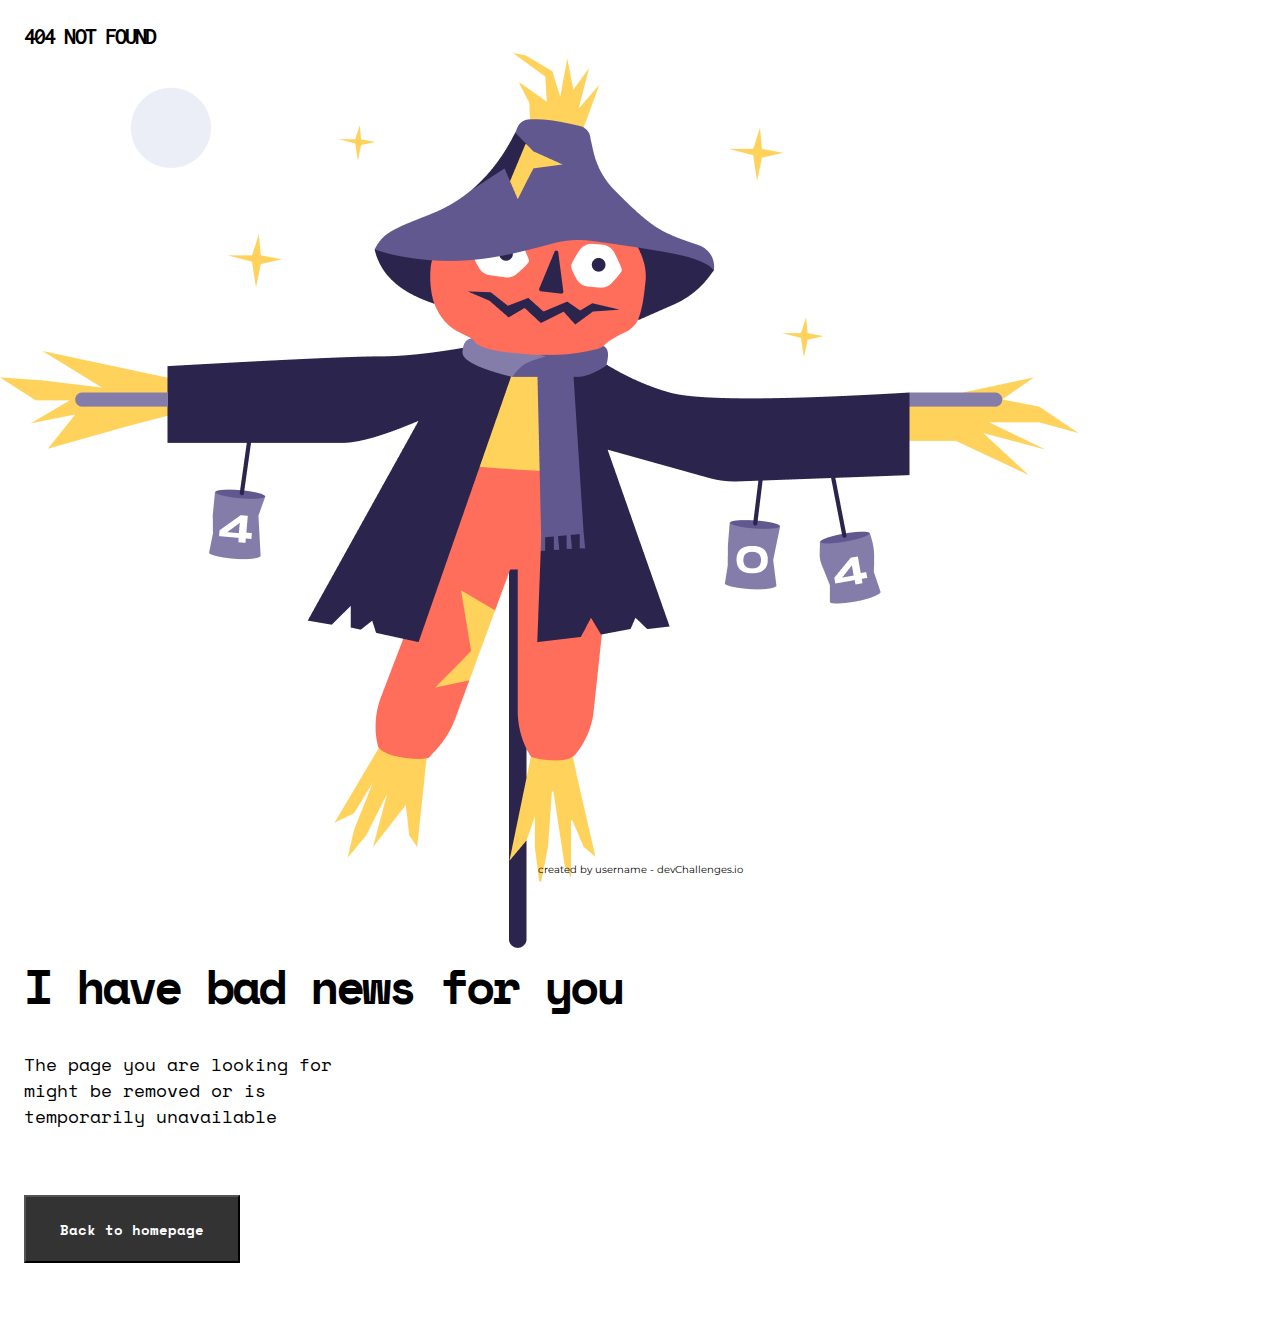
<file: index.html>
<!DOCTYPE html>
<html lang="en">
<head>
    <meta charset="UTF-8">
    <meta http-equiv="X-UA-Compatible" content="IE=edge">
    <meta name="viewport" content="width=device-width, initial-scale=1.0">
    <link rel="preconnect" href="https://fonts.googleapis.com">
    <link rel="preconnect" href="https://fonts.gstatic.com" crossorigin>
    <link href="https://fonts.googleapis.com/css2?family=Inconsolata:wght@700&family=Montserrat:wght@700&family=Space+Mono:wght@400;700&display=swap" rel="stylesheet">
    <link rel="stylesheet" href="style.css">
    <title>Document</title>
</head>
<body>
    <main class="container">
        <h2 class="subtitle">404 not found</h2>
        <img src="./Scarecrow.png" alt="">
        <h1 class="title">I have bad news for you</h1>
        <p>The page you are looking for might be removed or is temporarily unavailable</p>
        <button class="back">Back to homepage</button>
    </main>
    <footer>
        <p>created by username - devChallenges.io</p>
    </footer>
</body>
</html>
</file>
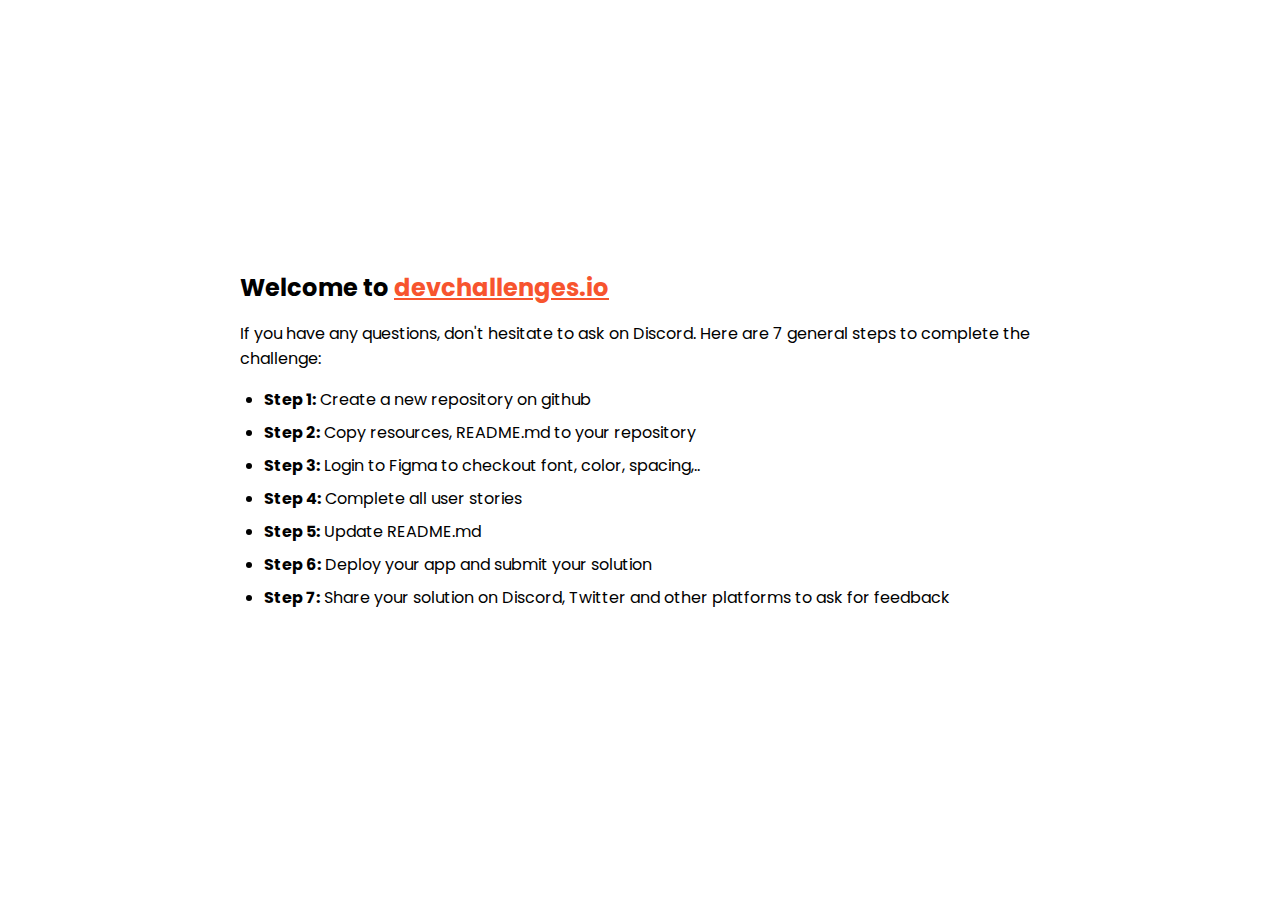
<file: index2.html>
<!DOCTYPE html>
<html lang="en">
  <head>
    <meta charset="utf-8" />
    <meta
      name="viewport"
      content="width=device-width, initial-scale=1,
  maximum-scale=5"
    />

    <link rel="icon" href="devchallenges.png" />

    <link
      rel="shortcut icon"
      type="image/x-icon"
      href="https://devchallenges.io/"
    />

    <link
      href="https://fonts.googleapis.com/css2?family=Poppins:wght@400;500&display=swap"
      rel="stylesheet"
    />

    <title>Devchallenges</title>

    <style>
      body {
        font-family: "Poppins", sans-serif;
      }

      ul {
        padding-left: 24px;
      }

      li {
        margin-bottom: 8px;
      }

      .welcome {
        max-width: 800px;
        margin: 0 auto;
      }

      .welcome-text {
        margin-top: 30vh;
        font-weight: 500;
      }

      .welcome-text p {
        font-size: 1rem;
        font-weight: 400;
      }

      .welcome-text h1 {
        font-size: 1.5rem;
      }

      .welcome-text a {
        color: #f7542e;
      }
    </style>
  </head>
  <body>
    <div class="welcome">
      <div class="welcome-text">
        <h1>
          Welcome to
          <a href="https://devchallenges.io/" target="_blank"
            >devchallenges.io</a
          >
        </h1>

        <p>
          If you have any questions, don't hesitate to ask on Discord. Here are
          7 general steps to complete the challenge:
        </p>
      </div>

      <ul>
        <li><b>Step 1:</b> Create a new repository on github</li>
        <li><b>Step 2:</b> Copy resources, README.md to your repository</li>
        <li>
          <b>Step 3:</b> Login to Figma to checkout font, color, spacing,..
        </li>
        <li><b>Step 4:</b> Complete all user stories</li>
        <li><b>Step 5:</b> Update README.md</li>
        <li><b>Step 6:</b> Deploy your app and submit your solution</li>
        <li>
          <b>Step 7:</b> Share your solution on Discord, Twitter and other
          platforms to ask for feedback
        </li>
      </ul>
    </div>
  </body>
</html>
</file>
<file: style.css>
* {
    box-sizing: border-box;
    margin: 0;
    padding: 0;
}
html {
    font-size: 62.5%;
}
.container {
    display: block;
    background-color: #FFFFFF;
}
.subtitle {
    width: 133px;
    margin-top: 24px;
    margin-left: 2.4rem;
    margin-bottom: .4rem;
    font-family: 'Inconsolata', monospace;
    font-size: 24px;
    font-weight: bold;
    line-height: 25px;
    letter-spacing: -1.9px;
    text-transform: uppercase;
}
.subcontainer img {
    display: block;
    margin: 6rem auto;
    width: 76.5%;    
}
.content {
    display: flex;
    flex-direction: column;
    justify-content: center;
}
.title {
    width: 93.3%;
    font-family: 'Space Mono', monospace;
    font-size: 4.8rem;
    margin-left: 2.4rem;
    margin-bottom: 3rem;
    letter-spacing: -0.3rem;
    font-weight: bold;
}
.container p {
    width: 328px;
    font-family: 'Space Mono', monospace;
    margin: 0 24px;
    font-size: 1.8rem;
    font-weight: 400;
    line-height: 2.6rem;
}
.back {
    width: 216px;
    height: 68px;
    margin: 6.6rem 2.4rem;
    font-family: 'Space Mono', monospace;
    font-size: 14px;
    font-weight: bold;
    background: #333333;
    color: #FFFFFF;
}
footer p {
    position: absolute;
    bottom: 24px;
    width: 287px;
    font-family: 'Montserrat', sans-serif;
    text-align: center;
    left: 0;
    right: 0;
    margin-left: auto;
    margin-right: auto;
}
@media (min-width: 1440px)  {
    .subtitle {
        margin-top: 4rem;
        margin-left: 7.7rem;
        margin-bottom: 20rem;
    }
    .subcontainer {
        display: flex;
    }
    .subcontainer img {
        display: block;
        margin: 0 77px;
        width: 37.45%;    
    }
    .content {
        margin-left: 17px;
    }
    .title {
        width: 586px;
        font-size: 6.4rem;
        margin-left: 2.4rem;
        margin-bottom: 3.6rem;
        letter-spacing: -0.3rem;
        font-weight: bold;
    }
    .container p {
        width: 38.19rem;
        font-family: 'Space Mono', monospace;
        margin: 24px;
        font-size: 2.4rem;
        font-weight: 400;
        line-height: 3.5rem;
    }
    .back {
        margin: 4rem 2.4rem;
    }
}
</file>
